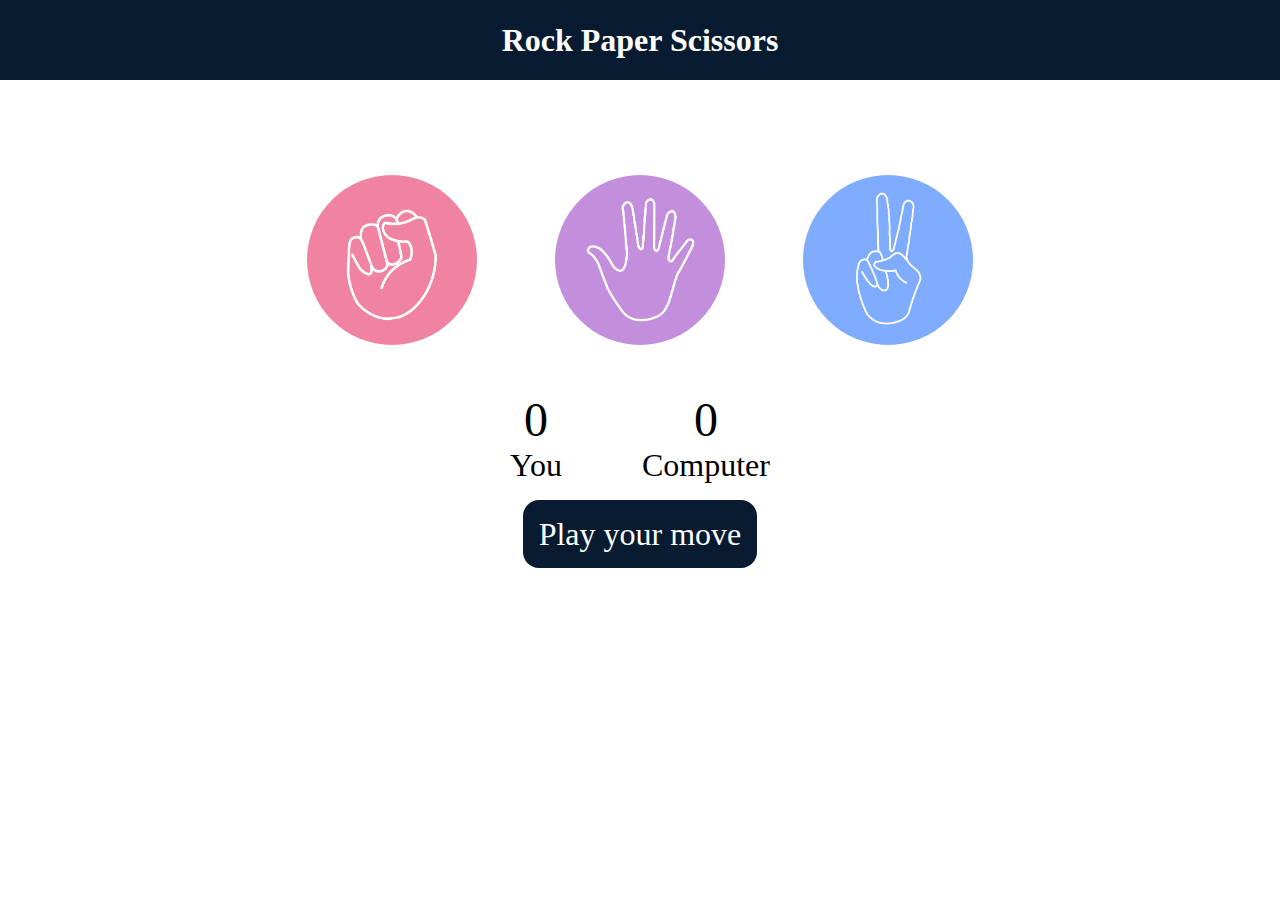
<file: js/javascript Game/Rock paper game/index.html>
<!DOCTYPE html>
<html lang="en">
  <head>
    <meta charset="UTF-8" />
    <meta name="viewport" content="width=device-width, initial-scale=1.0" />
    <title>Rock Paper Scissors Game</title>
    <link rel="stylesheet" href="style.css" />
  </head>
  <body>
    <h1>Rock Paper Scissors</h1>

    <div class="choices">
      <div class="choice" id="rock">
        <img src="rock.png" alt="" />
      </div>
      <div class="choice" id="paper">
        <img src="paper.png" alt="" />
      </div>
      <div class="choice" id="scissors">
        <img src="scissors.png" alt="" />
      </div>
    </div>

    <div class="score-board">
      <div class="score">
        <p id="user-score">0</p>
        <p>You</p>
      </div>
      <div class="score">
        <p id="comp-score">0</p>
        <p>Computer</p>
      </div>
    </div>

    <div class="msg-container">
      <p id="msg">Play your move</p>
    </div>
  </body>
  <script src="script.js"></script>
</html>
</file>
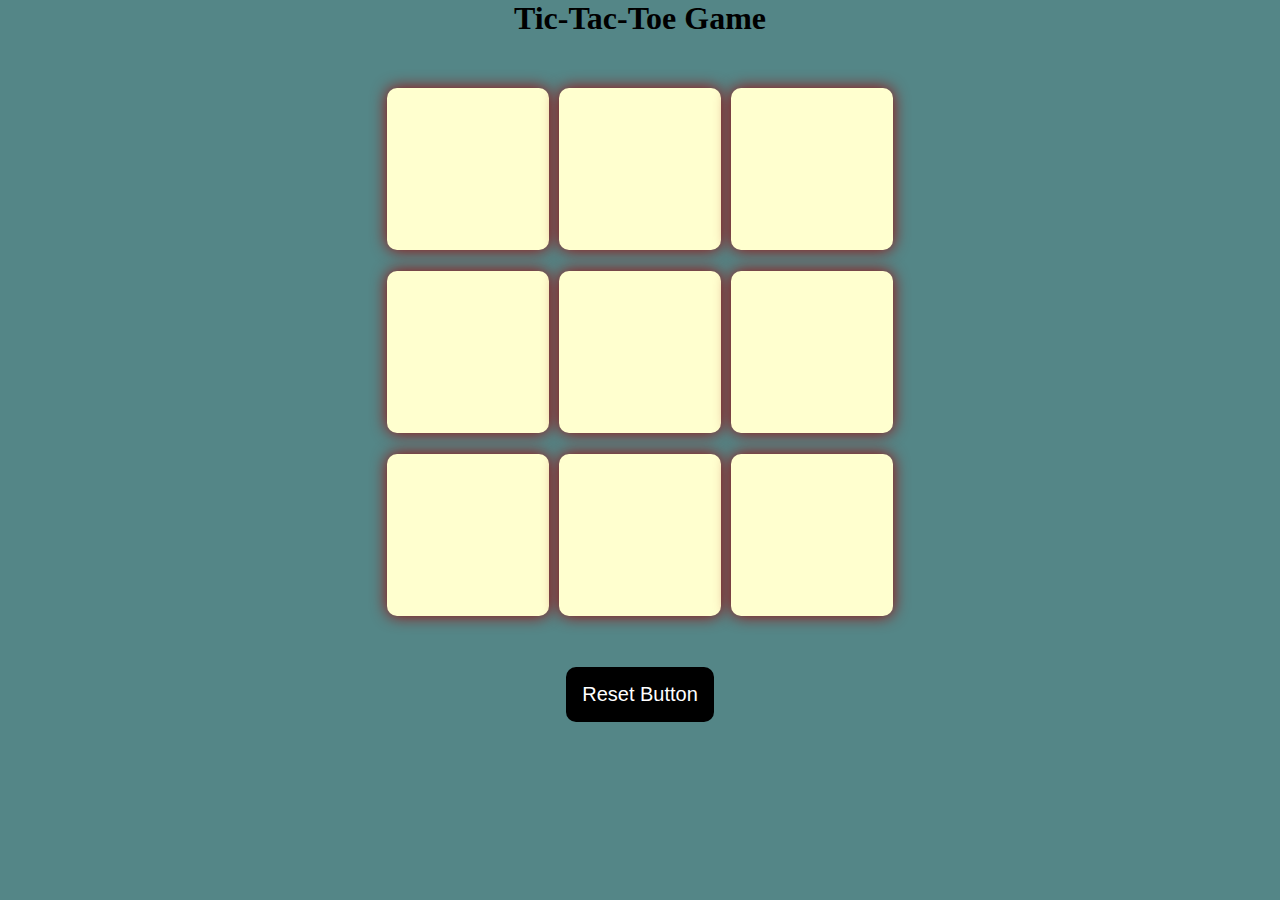
<file: js/javascript Game/tick tack toe/index.html>
<!DOCTYPE html>
<html lang="en">
  <head>
    <meta charset="UTF-8" />
    <meta name="viewport" content="width=device-width, initial-scale=1.0" />
    <title>Tic-Tac-Toe Game</title>
    <link rel="stylesheet" href="index.css" />
  </head>
  <body>
    <div class="msg-container hide">
      <p id="msg">Winner</p>
      <button id="new-btn">New Game</button>
    </div>
    <main>
      <h1>Tic-Tac-Toe Game</h1>
      <div id="container">
        <div id="game">
          <button class="box"></button>
          <button class="box"></button>
          <button class="box"></button>
          <button class="box"></button>
          <button class="box"></button>
          <button class="box"></button>
          <button class="box"></button>
          <button class="box"></button>
          <button class="box"></button>
        </div>
      </div>
      <button id="resetBtn">Reset Button</button>
    </main>
  </body>
  <script src="app.js"></script>
</html>
</file>
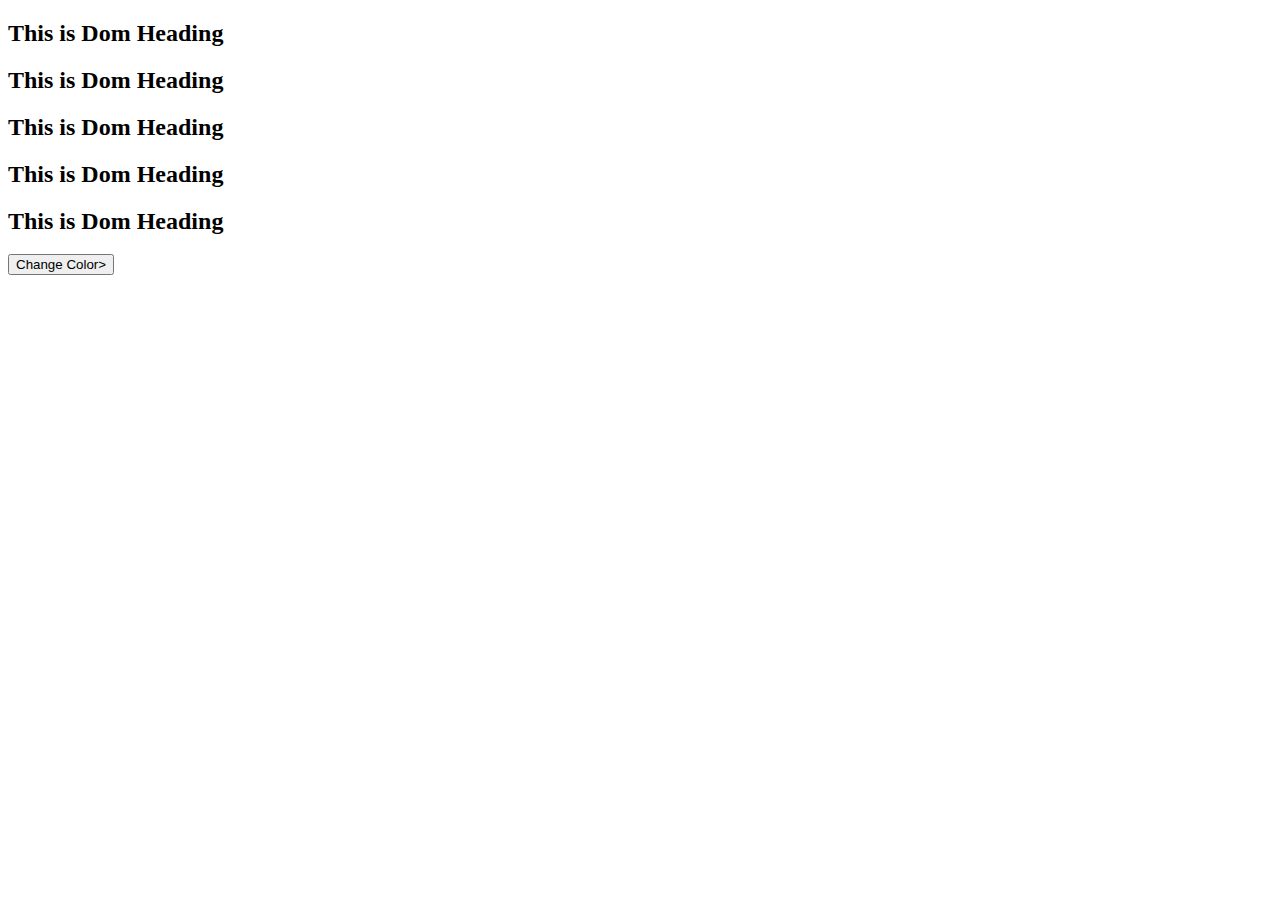
<file: js/1 Dom/2 index.html>
<!DOCTYPE html>
<html lang="en">
  <head>
    <meta charset="UTF-8" />
    <meta name="viewport" content="width=device-width, initial-scale=1.0" />
    <title>DOM</title>
  </head>
  <body>
    <div>
      <h2>This is Dom Heading</h2>
      <h2>This is Dom Heading</h2>
      <h2>This is Dom Heading</h2>
      <h2>This is Dom Heading</h2>
      <h2>This is Dom Heading</h2>
    </div>
    <button id="btn">Change Color></button>
  </body>
  <script>
    let heading = document.getElementsByTagName("h2");
    let btn = document.getElementById("btn");
    btn.addEventListener("click", changecolor);
    // console.log(heading);

    function changecolor() {
      for (let i = 0; i < heading.length; i++) {
        if (i % 2 == 0) {
          heading[i].style.color = "red";
        } else {
          heading[i].style.color = "blue";
        }
      }
    }
  </script>
</html>
</file>
<file: js/javascript Game/Rock paper game/style.css>
*{
    margin: 0;
    padding: 0;
    text-align: center;
}

h1{
    background-color: #081b31;
    color: #fff;
    height: 5rem;
    line-height: 5rem;
}

.choice{
    height: 200px;
    width: 200px;
    border-radius: 50%;
    display: flex;
    align-items: center;
    justify-content: center;
}

.choice:hover{
    transform: scale(1.1);
    transition: 1s;
    cursor: pointer;
    background-color: #081b31;
}

img{
    height: 170px;
    width: 170px;
    object-fit: cover;
    border-radius: 50%;
}

.choices{
    display: flex;
    justify-content: center;
    align-items: center;
    gap: 3rem;
    margin-top: 5rem;
}

.score-board{
    display: flex;
    justify-content: center;
    align-items: center;
    gap: 5rem;
    margin-top: 2rem;
    font-size: 2rem;
}

#user-score,
#comp-score{
    font-size: 3rem;
}

.msg-container{
    margin: 2rem;
}

#msg{
    background-color: #081b31;
    color: #fff;
    font-size: 2rem;
    display: inline;
    padding: 1rem;
    border-radius: 1rem;
}
</file>
<file: js/javascript Game/tick tack toe/index.css>
*{
    margin: 0;
    padding: 0; 
}

body{
    background-color: #548687;
    text-align: center;
}

#container{
    height: 70vh;
    align-items: center;
    display: flex;
    flex-direction: column;
    justify-content: center;
    align-items: center;
}

#game{
    height: 60vmin;
    width: 60vmin;
    display: flex;
    flex-wrap: wrap;
    justify-content: center;
    align-items: center;
    gap: 10px;
}

.box{
    height: 18vmin;
    width: 18vmin;
    border-radius: 10px;
    border: none;
    box-shadow: 0 0 1rem rgb(156, 6, 6);
    font-size: 8vmin;
    color: #ea1313;
    background-color: #ffffcf;
}

#resetBtn{
    padding: 1rem;
    font-size: 1.25rem;
    background-color: black;
    color: white;
    border: none;
    cursor: pointer;
    border-radius: 10px;
}

#new-btn{
    padding: 1rem;
    font-size: 1.25rem;
    background-color: black;
    color: white;
    border: none;
    cursor: pointer;
    border-radius: 10px;
}

#msg{
    color: #ffffcf;
    font-size: 8vmin;
}

.msg-container{
    height:  20vmin;
}

.hide{
    display: none;
}
</file>
